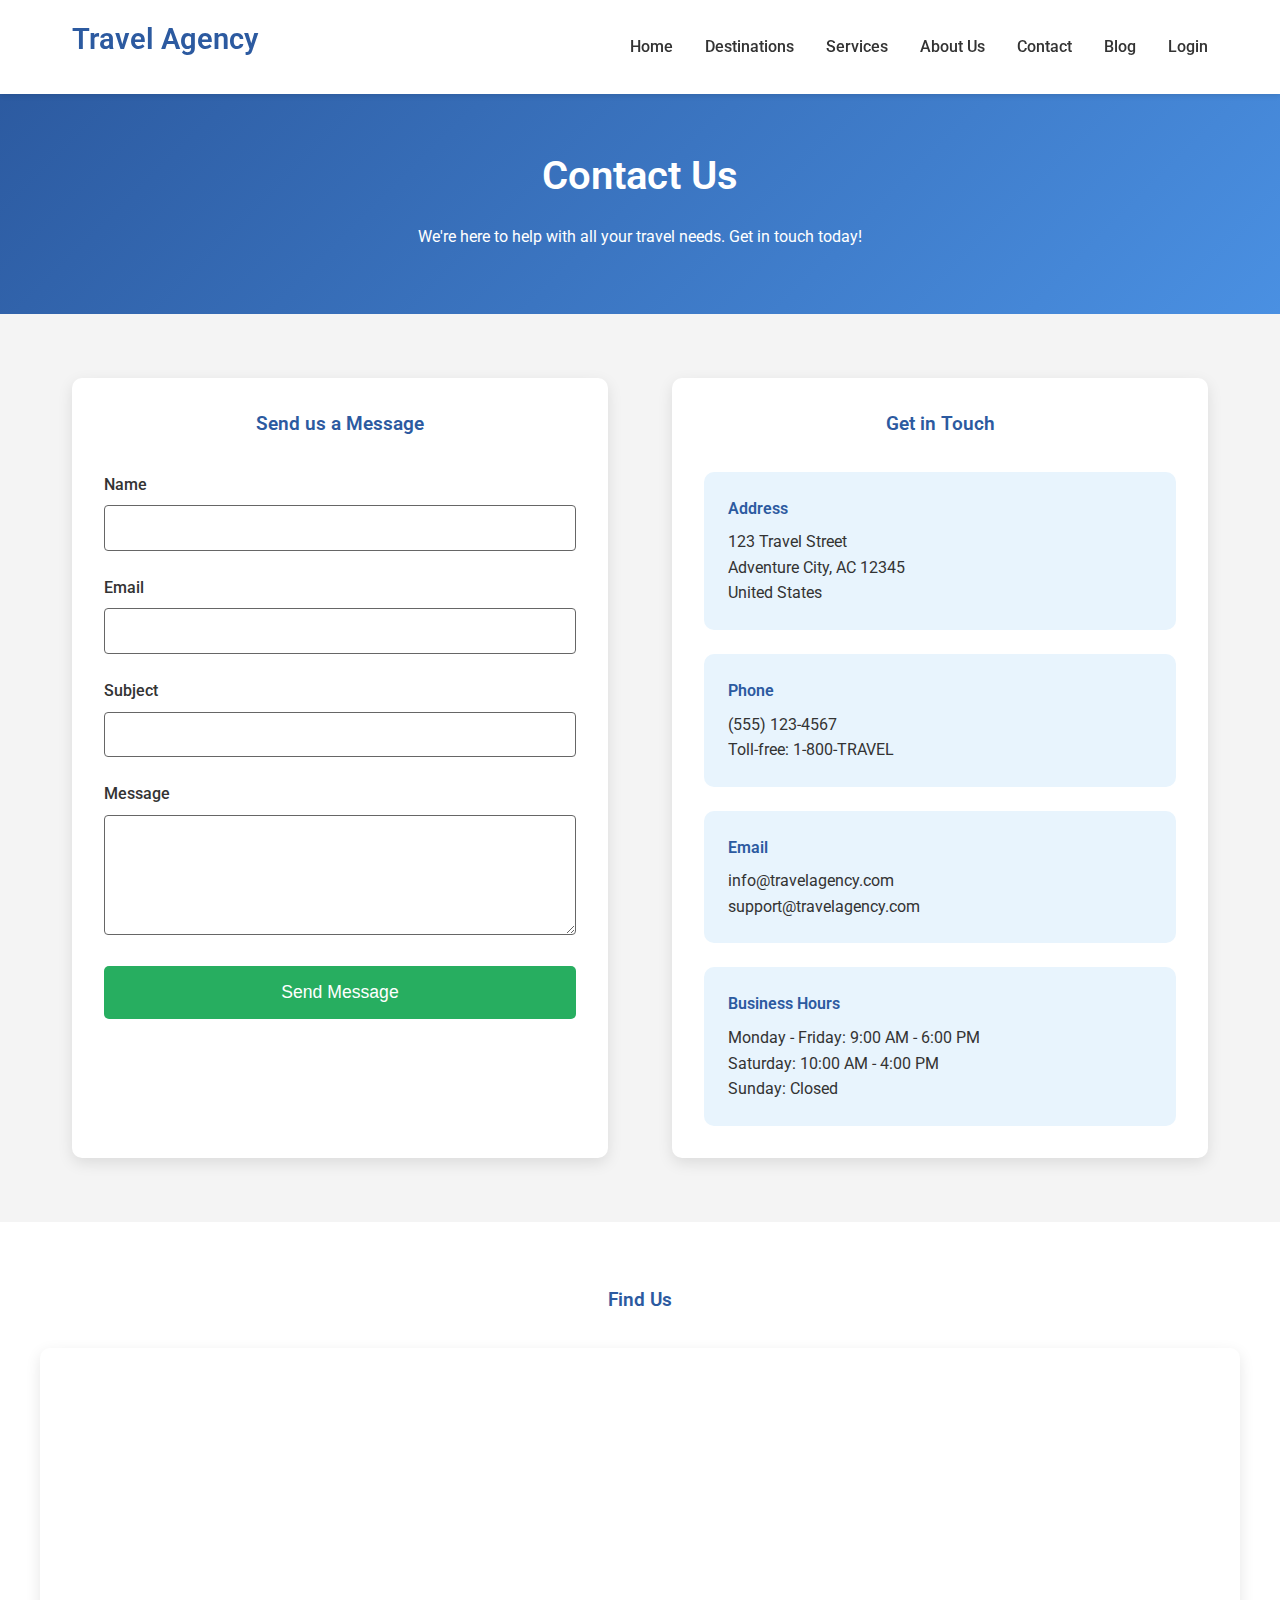
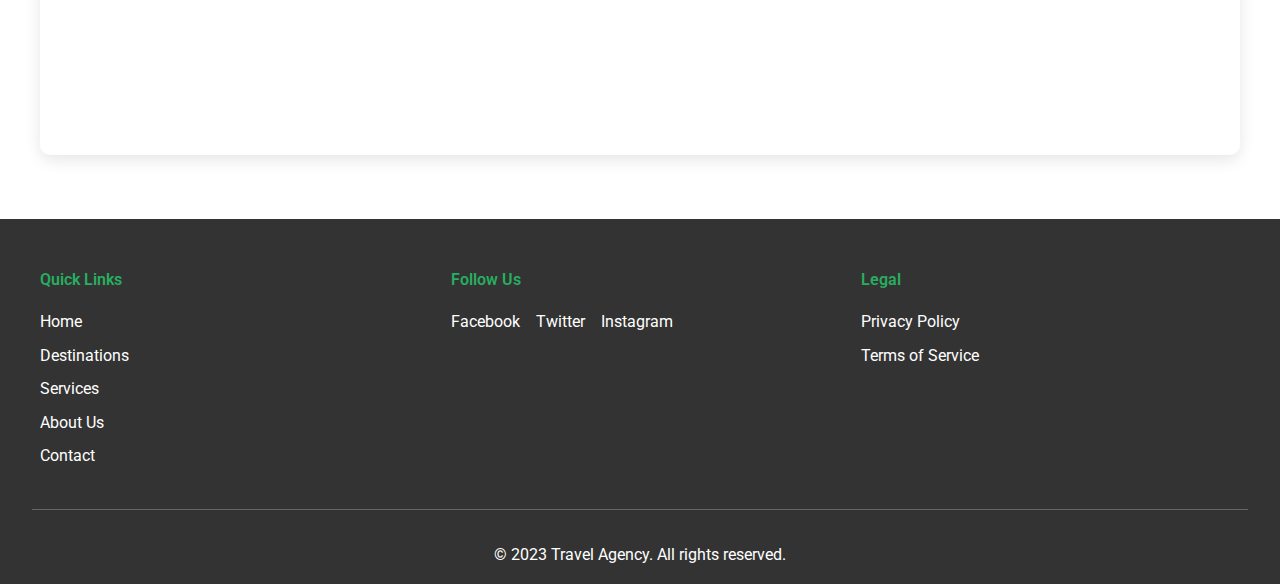
<file: contact.html>
<!DOCTYPE html>
<html lang="en">
<head>
    <meta charset="UTF-8">
    <meta name="viewport" content="width=device-width, initial-scale=1.0">
    <meta name="description" content="Contact Travel Agency for inquiries, bookings, and support. Find our office location and get in touch with our team.">
    <meta name="keywords" content="contact travel agency, travel inquiries, customer support, office location">
    <title>Contact Us - Travel Agency</title>
    <link rel="stylesheet" href="style.css">
    <link rel="icon" href="images/favicon.ico" type="image/x-icon">
</head>
<body>
    <header>
        <nav>
            <div class="logo">
                <h1>Travel Agency</h1>
            </div>
            <ul class="nav-links">
                <li><a href="index.html">Home</a></li>
                <li><a href="destinations.html">Destinations</a></li>
                <li><a href="services.html">Services</a></li>
                <li><a href="about.html">About Us</a></li>
                <li><a href="contact.html">Contact</a></li>
                <li><a href="blog.html">Blog</a></li>
                <li><a href="login.html">Login</a></li>
            </ul>
            <div class="hamburger">
                <span></span>
                <span></span>
                <span></span>
            </div>
        </nav>
    </header>

    <main>
        <section class="page-header">
            <h2>Contact Us</h2>
            <p>We're here to help with all your travel needs. Get in touch today!</p>
        </section>

        <section class="contact-content">
            <div class="contact-form-section">
                <h3>Send us a Message</h3>
                <form id="contact-form">
                    <div class="form-group">
                        <label for="name">Name</label>
                        <input type="text" id="name" name="name" required>
                    </div>
                    <div class="form-group">
                        <label for="email">Email</label>
                        <input type="email" id="email" name="email" required>
                    </div>
                    <div class="form-group">
                        <label for="subject">Subject</label>
                        <input type="text" id="subject" name="subject" required>
                    </div>
                    <div class="form-group">
                        <label for="message">Message</label>
                        <textarea id="message" name="message" rows="5" required></textarea>
                    </div>
                    <button type="submit" class="submit-btn">Send Message</button>
                </form>
            </div>

            <div class="contact-info-section">
                <h3>Get in Touch</h3>
                <div class="contact-details">
                    <div class="contact-item">
                        <h4>Address</h4>
                        <p>123 Travel Street<br>Adventure City, AC 12345<br>United States</p>
                    </div>
                    <div class="contact-item">
                        <h4>Phone</h4>
                        <p>(555) 123-4567</p>
                        <p>Toll-free: 1-800-TRAVEL</p>
                    </div>
                    <div class="contact-item">
                        <h4>Email</h4>
                        <p>info@travelagency.com</p>
                        <p>support@travelagency.com</p>
                    </div>
                    <div class="contact-item">
                        <h4>Business Hours</h4>
                        <p>Monday - Friday: 9:00 AM - 6:00 PM</p>
                        <p>Saturday: 10:00 AM - 4:00 PM</p>
                        <p>Sunday: Closed</p>
                    </div>
                </div>
            </div>
        </section>

        <section class="map-section">
            <h3>Find Us</h3>
            <div class="map-container">
                <iframe src="https://www.google.com/maps/embed?pb=!1m18!1m12!1m3!1d3022.2412648750455!2d-73.98785368459375!3d40.75058097932847!2m3!1f0!2f0!3f0!3m2!1i1024!2i768!4f13.1!3m3!1m2!1s0x89c259a9b3117469%3A0xd134e199a405a163!2sEmpire%20State%20Building!5e0!3m2!1sen!2sus!4v1609459200000!5m2!1sen!2sus" width="100%" height="400" style="border:0;" allowfullscreen="" loading="lazy"></iframe>
            </div>
        </section>
    </main>

    <footer>
        <div class="footer-content">
            <div class="footer-section">
                <h4>Quick Links</h4>
                <ul>
                    <li><a href="index.html">Home</a></li>
                    <li><a href="destinations.html">Destinations</a></li>
                    <li><a href="services.html">Services</a></li>
                    <li><a href="about.html">About Us</a></li>
                    <li><a href="contact.html">Contact</a></li>
                </ul>
            </div>
            <div class="footer-section">
                <h4>Follow Us</h4>
                <ul class="social-links">
                    <li><a href="#" aria-label="Facebook">Facebook</a></li>
                    <li><a href="#" aria-label="Twitter">Twitter</a></li>
                    <li><a href="#" aria-label="Instagram">Instagram</a></li>
                </ul>
            </div>
            <div class="footer-section">
                <h4>Legal</h4>
                <ul>
                    <li><a href="#">Privacy Policy</a></li>
                    <li><a href="#">Terms of Service</a></li>
                </ul>
            </div>
        </div>
        <p>&copy; 2023 Travel Agency. All rights reserved.</p>
    </footer>

    <script src="script.js"></script>
</body>
</html>
</file>
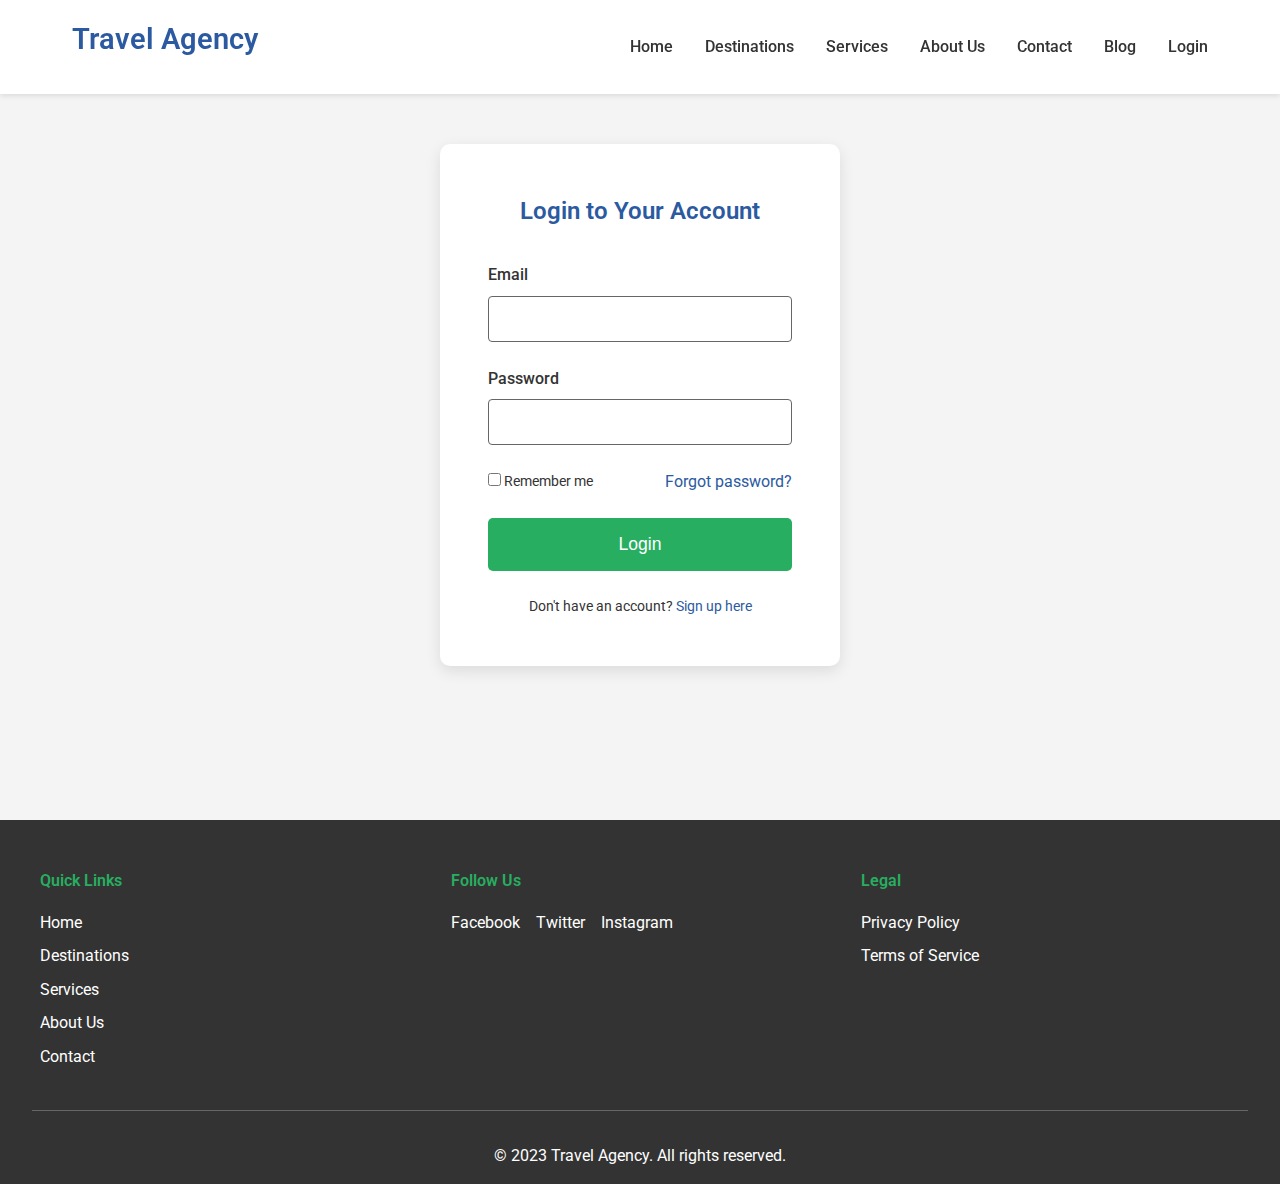
<file: login.html>
<!DOCTYPE html>
<html lang="en">
<head>
    <meta charset="UTF-8">
    <meta name="viewport" content="width=device-width, initial-scale=1.0">
    <meta name="description" content="Login to your Travel Agency account to manage bookings, view travel history, and access exclusive deals.">
    <meta name="keywords" content="login, travel account, user login, booking management">
    <title>Login - Travel Agency</title>
    <link rel="stylesheet" href="style.css">
    <link rel="icon" href="images/favicon.ico" type="image/x-icon">
</head>
<body>
    <header>
        <nav>
            <div class="logo">
                <h1>Travel Agency</h1>
            </div>
            <ul class="nav-links">
                <li><a href="index.html">Home</a></li>
                <li><a href="destinations.html">Destinations</a></li>
                <li><a href="services.html">Services</a></li>
                <li><a href="about.html">About Us</a></li>
                <li><a href="contact.html">Contact</a></li>
                <li><a href="blog.html">Blog</a></li>
                <li><a href="login.html">Login</a></li>
            </ul>
            <div class="hamburger">
                <span></span>
                <span></span>
                <span></span>
            </div>
        </nav>
    </header>

    <main>
        <section class="login-section">
            <div class="login-container">
                <h2>Login to Your Account</h2>
                <form id="login-form">
                    <div class="form-group">
                        <label for="login-email">Email</label>
                        <input type="email" id="login-email" name="email" required>
                    </div>
                    <div class="form-group">
                        <label for="login-password">Password</label>
                        <input type="password" id="login-password" name="password" required>
                    </div>
                    <div class="form-options">
                        <label>
                            <input type="checkbox" name="remember"> Remember me
                        </label>
                        <a href="#" class="forgot-password">Forgot password?</a>
                    </div>
                    <button type="submit" class="login-btn">Login</button>
                </form>
                <p class="signup-link">Don't have an account? <a href="signup.html">Sign up here</a></p>
            </div>
        </section>
    </main>

    <footer>
        <div class="footer-content">
            <div class="footer-section">
                <h4>Quick Links</h4>
                <ul>
                    <li><a href="index.html">Home</a></li>
                    <li><a href="destinations.html">Destinations</a></li>
                    <li><a href="services.html">Services</a></li>
                    <li><a href="about.html">About Us</a></li>
                    <li><a href="contact.html">Contact</a></li>
                </ul>
            </div>
            <div class="footer-section">
                <h4>Follow Us</h4>
                <ul class="social-links">
                    <li><a href="#" aria-label="Facebook">Facebook</a></li>
                    <li><a href="#" aria-label="Twitter">Twitter</a></li>
                    <li><a href="#" aria-label="Instagram">Instagram</a></li>
                </ul>
            </div>
            <div class="footer-section">
                <h4>Legal</h4>
                <ul>
                    <li><a href="#">Privacy Policy</a></li>
                    <li><a href="#">Terms of Service</a></li>
                </ul>
            </div>
        </div>
        <p>&copy; 2023 Travel Agency. All rights reserved.</p>
    </footer>

    <script src="script.js"></script>
</body>
</html>
</file>
<file: style.css>
/* Import Google Fonts for placeholder fonts */
@import url('https://fonts.googleapis.com/css2?family=Roboto:wght@400;600&display=swap');

/* Reset and Base Styles */
* {
    margin: 0;
    padding: 0;
    box-sizing: border-box;
}

body {
    font-family: 'Roboto', 'Arial', sans-serif;
    line-height: 1.6;
    color: #333;
    background-color: #f4f4f4;
}

h1, h2, h3, h4, h5, h6 {
    font-weight: 600;
    margin-bottom: 1rem;
}

a {
    text-decoration: none;
    color: #2c5aa0;
}

a:hover {
    color: #1a3d6b;
}

img {
    max-width: 100%;
    height: auto;
}

/* Color Scheme Variables */
:root {
    --primary-blue: #2c5aa0;
    --secondary-blue: #4a90e2;
    --light-blue: #e8f4fd;
    --primary-green: #27ae60;
    --secondary-green: #2ecc71;
    --light-green: #d5f4e6;
    --dark-gray: #333;
    --medium-gray: #666;
    --light-gray: #f4f4f4;
    --white: #fff;
}

/* Navigation */
header {
    background-color: var(--white);
    box-shadow: 0 2px 5px rgba(0,0,0,0.1);
    position: fixed;
    width: 100%;
    top: 0;
    z-index: 1000;
}

nav {
    display: flex;
    justify-content: space-between;
    align-items: center;
    padding: 1rem 2rem;
    max-width: 1200px;
    margin: 0 auto;
}

.logo h1 {
    color: var(--primary-blue);
    font-size: 1.8rem;
}

.nav-links {
    display: flex;
    list-style: none;
}

.nav-links li {
    margin-left: 2rem;
}

.nav-links a {
    color: var(--dark-gray);
    font-weight: 500;
    transition: color 0.3s;
}

.nav-links a:hover {
    color: var(--primary-blue);
}

.hamburger {
    display: none;
    flex-direction: column;
    cursor: pointer;
}

.hamburger span {
    width: 25px;
    height: 3px;
    background-color: var(--dark-gray);
    margin: 3px 0;
    transition: 0.3s;
}

/* Main Content */
main {
    margin-top: 80px;
    min-height: calc(100vh - 160px);
}

/* Page Headers */
.page-header {
    text-align: center;
    padding: 4rem 2rem;
    background: linear-gradient(135deg, var(--primary-blue), var(--secondary-blue));
    color: var(--white);
}

.page-header h2 {
    font-size: 2.5rem;
    margin-bottom: 1rem;
}

/* Hero Section */
.hero {
    display: flex;
    align-items: center;
    min-height: 80vh;
    background: linear-gradient(135deg, var(--primary-blue), var(--secondary-blue));
    color: var(--white);
    padding: 2rem;
}

.hero-content {
    flex: 1;
    max-width: 600px;
}

.hero-content h2 {
    font-size: 3rem;
    margin-bottom: 1rem;
}

.hero-content p {
    font-size: 1.2rem;
    margin-bottom: 2rem;
}

.search-bar {
    display: flex;
    margin-bottom: 2rem;
}

.search-bar input {
    flex: 1;
    padding: 0.8rem;
    border: none;
    border-radius: 4px 0 0 4px;
    font-size: 1rem;
}

.search-bar button {
    padding: 0.8rem 1.5rem;
    background-color: var(--primary-green);
    color: var(--white);
    border: none;
    border-radius: 0 4px 4px 0;
    cursor: pointer;
    font-size: 1rem;
    transition: background-color 0.3s;
}

.search-bar button:hover {
    background-color: var(--secondary-green);
}

.cta-btn {
    display: inline-block;
    padding: 1rem 2rem;
    background-color: var(--primary-green);
    color: var(--white);
    border-radius: 5px;
    font-size: 1.1rem;
    transition: background-color 0.3s;
}

.cta-btn:hover {
    background-color: var(--secondary-green);
}

.hero-image {
    flex: 1;
    text-align: center;
}

.hero-image img {
    max-width: 100%;
    border-radius: 10px;
    box-shadow: 0 10px 30px rgba(0,0,0,0.2);
}

/* Featured Deals */
.featured-deals {
    padding: 4rem 2rem;
    background-color: var(--white);
    text-align: center;
}

.featured-deals h3 {
    font-size: 2rem;
    margin-bottom: 2rem;
    color: var(--primary-blue);
}

.deals-grid {
    display: grid;
    grid-template-columns: repeat(auto-fit, minmax(300px, 1fr));
    gap: 2rem;
    max-width: 1200px;
    margin: 0 auto;
}

.deal-card {
    background-color: var(--white);
    border-radius: 10px;
    overflow: hidden;
    box-shadow: 0 5px 15px rgba(0,0,0,0.1);
    transition: transform 0.3s;
}

.deal-card:hover {
    transform: translateY(-5px);
}

.deal-card img {
    width: 100%;
    height: 200px;
    object-fit: cover;
}

.deal-card h4 {
    padding: 1rem;
    font-size: 1.3rem;
    color: var(--primary-blue);
}

.deal-card p {
    padding: 0 1rem;
    color: var(--medium-gray);
}

.book-btn {
    display: block;
    width: 100%;
    padding: 0.8rem;
    background-color: var(--primary-green);
    color: var(--white);
    border: none;
    cursor: pointer;
    font-size: 1rem;
    transition: background-color 0.3s;
}

.book-btn:hover {
    background-color: var(--secondary-green);
}

/* Testimonials */
.testimonials {
    padding: 4rem 2rem;
    background-color: var(--light-blue);
}

.testimonials h3 {
    text-align: center;
    font-size: 2rem;
    margin-bottom: 2rem;
    color: var(--primary-blue);
}

.testimonial-grid {
    display: grid;
    grid-template-columns: repeat(auto-fit, minmax(250px, 1fr));
    gap: 2rem;
    max-width: 1200px;
    margin: 0 auto;
}

.testimonial {
    background-color: var(--white);
    padding: 2rem;
    border-radius: 10px;
    box-shadow: 0 5px 15px rgba(0,0,0,0.1);
    text-align: center;
}

.testimonial p {
    font-style: italic;
    margin-bottom: 1rem;
    color: var(--medium-gray);
}

.testimonial cite {
    font-weight: bold;
    color: var(--primary-blue);
}

/* Newsletter */
.newsletter {
    padding: 4rem 2rem;
    background-color: var(--primary-blue);
    color: var(--white);
    text-align: center;
}

.newsletter h3 {
    font-size: 2rem;
    margin-bottom: 1rem;
}

.newsletter p {
    margin-bottom: 2rem;
    font-size: 1.1rem;
}

.newsletter form {
    display: flex;
    justify-content: center;
    max-width: 500px;
    margin: 0 auto;
}

.newsletter input {
    flex: 1;
    padding: 0.8rem;
    border: none;
    border-radius: 4px 0 0 4px;
    font-size: 1rem;
}

.newsletter button {
    padding: 0.8rem 1.5rem;
    background-color: var(--primary-green);
    color: var(--white);
    border: none;
    border-radius: 0 4px 4px 0;
    cursor: pointer;
    font-size: 1rem;
    transition: background-color 0.3s;
}

.newsletter button:hover {
    background-color: var(--secondary-green);
}

/* Destinations Page */
.filters {
    padding: 2rem;
    background-color: var(--white);
    border-bottom: 1px solid var(--light-gray);
}

.filter-options {
    display: flex;
    justify-content: center;
    gap: 1rem;
    max-width: 1200px;
    margin: 0 auto;
}

.filter-options select {
    padding: 0.5rem;
    border: 1px solid var(--medium-gray);
    border-radius: 4px;
    font-size: 1rem;
}

.destinations-grid {
    display: grid;
    grid-template-columns: repeat(auto-fit, minmax(300px, 1fr));
    gap: 2rem;
    padding: 4rem 2rem;
    max-width: 1200px;
    margin: 0 auto;
}

.destination-card {
    background-color: var(--white);
    border-radius: 10px;
    overflow: hidden;
    box-shadow: 0 5px 15px rgba(0,0,0,0.1);
    transition: transform 0.3s;
}

.destination-card:hover {
    transform: translateY(-5px);
}

.destination-card img {
    width: 100%;
    height: 200px;
    object-fit: cover;
}

.destination-info {
    padding: 1.5rem;
}

.destination-info h3 {
    color: var(--primary-blue);
    margin-bottom: 0.5rem;
}

.destination-info p {
    color: var(--medium-gray);
    margin-bottom: 1rem;
}

.price {
    font-weight: bold;
    color: var(--primary-green);
    margin-bottom: 1rem;
}

.learn-more {
    display: inline-block;
    padding: 0.5rem 1rem;
    background-color: var(--primary-blue);
    color: var(--white);
    border-radius: 4px;
    transition: background-color 0.3s;
}

.learn-more:hover {
    background-color: var(--secondary-blue);
}

/* Services Page */
.services-grid {
    display: grid;
    grid-template-columns: repeat(auto-fit, minmax(300px, 1fr));
    gap: 2rem;
    padding: 4rem 2rem;
    max-width: 1200px;
    margin: 0 auto;
}

.service-card {
    background-color: var(--white);
    padding: 2rem;
    border-radius: 10px;
    box-shadow: 0 5px 15px rgba(0,0,0,0.1);
    text-align: center;
    transition: transform 0.3s;
}

.service-card:hover {
    transform: translateY(-5px);
}

.service-icon {
    margin-bottom: 1rem;
}

.service-icon img {
    width: 80px;
    height: 80px;
}

.service-card h3 {
    color: var(--primary-blue);
    margin-bottom: 1rem;
}

.service-card ul {
    list-style: none;
    text-align: left;
    margin-bottom: 1.5rem;
}

.service-card li {
    margin-bottom: 0.5rem;
    padding-left: 1rem;
    position: relative;
}

.service-card li:before {
    content: "✓";
    color: var(--primary-green);
    position: absolute;
    left: 0;
}

.service-btn {
    display: inline-block;
    padding: 0.8rem 1.5rem;
    background-color: var(--primary-green);
    color: var(--white);
    border-radius: 5px;
    font-size: 1rem;
    transition: background-color 0.3s;
}

.service-btn:hover {
    background-color: var(--secondary-green);
}

.why-choose-us {
    padding: 4rem 2rem;
    background-color: var(--light-green);
    text-align: center;
}

.why-choose-us h3 {
    font-size: 2rem;
    margin-bottom: 2rem;
    color: var(--primary-blue);
}

.benefits {
    display: grid;
    grid-template-columns: repeat(auto-fit, minmax(250px, 1fr));
    gap: 2rem;
    max-width: 1200px;
    margin: 0 auto;
}

.benefit {
    background-color: var(--white);
    padding: 2rem;
    border-radius: 10px;
    box-shadow: 0 5px 15px rgba(0,0,0,0.1);
}

.benefit h4 {
    color: var(--primary-blue);
    margin-bottom: 1rem;
}

/* About Page */
.company-history, .mission-vision, .team, .contact-info {
    padding: 4rem 2rem;
    max-width: 1200px;
    margin: 0 auto;
}

.company-history, .contact-info {
    background-color: var(--white);
}

.mission-vision {
    background-color: var(--light-blue);
    display: grid;
    grid-template-columns: 1fr 1fr;
    gap: 2rem;
}

.mission, .vision {
    background-color: var(--white);
    padding: 2rem;
    border-radius: 10px;
    box-shadow: 0 5px 15px rgba(0,0,0,0.1);
}

.team-grid {
    display: grid;
    grid-template-columns: repeat(auto-fit, minmax(250px, 1fr));
    gap: 2rem;
}

.team-member {
    background-color: var(--white);
    border-radius: 10px;
    overflow: hidden;
    box-shadow: 0 5px 15px rgba(0,0,0,0.1);
    text-align: center;
}

.team-member img {
    width: 100%;
    height: 200px;
    object-fit: cover;
}

.team-member h4 {
    color: var(--primary-blue);
    margin: 1rem 0 0.5rem;
}

.team-member p:first-of-type {
    font-weight: bold;
    color: var(--primary-green);
    margin-bottom: 1rem;
}

.contact-details {
    display: grid;
    grid-template-columns: repeat(auto-fit, minmax(200px, 1fr));
    gap: 2rem;
}

.contact-item {
    background-color: var(--light-blue);
    padding: 1.5rem;
    border-radius: 10px;
}

.contact-item h4 {
    color: var(--primary-blue);
    margin-bottom: 1rem;
}

/* Contact Page */
.contact-content {
    display: grid;
    grid-template-columns: 1fr 1fr;
    gap: 4rem;
    padding: 4rem 2rem;
    max-width: 1200px;
    margin: 0 auto;
}

.contact-form-section, .contact-info-section {
    background-color: var(--white);
    padding: 2rem;
    border-radius: 10px;
    box-shadow: 0 5px 15px rgba(0,0,0,0.1);
}

.contact-form-section h3, .contact-info-section h3 {
    color: var(--primary-blue);
    margin-bottom: 2rem;
    text-align: center;
}

.form-group {
    margin-bottom: 1.5rem;
}

.form-group label {
    display: block;
    margin-bottom: 0.5rem;
    font-weight: 500;
}

.form-group input, .form-group textarea {
    width: 100%;
    padding: 0.8rem;
    border: 1px solid var(--medium-gray);
    border-radius: 4px;
    font-size: 1rem;
}

.form-group textarea {
    resize: vertical;
    min-height: 120px;
}

.submit-btn {
    display: block;
    width: 100%;
    padding: 1rem;
    background-color: var(--primary-green);
    color: var(--white);
    border: none;
    border-radius: 5px;
    font-size: 1.1rem;
    cursor: pointer;
    transition: background-color 0.3s;
}

.submit-btn:hover {
    background-color: var(--secondary-green);
}

.contact-details {
    display: flex;
    flex-direction: column;
    gap: 1.5rem;
}

.contact-item h4 {
    color: var(--primary-blue);
    margin-bottom: 0.5rem;
}

.map-section {
    padding: 4rem 2rem;
    background-color: var(--white);
}

.map-section h3 {
    text-align: center;
    color: var(--primary-blue);
    margin-bottom: 2rem;
}

.map-container {
    max-width: 1200px;
    margin: 0 auto;
    border-radius: 10px;
    overflow: hidden;
    box-shadow: 0 5px 15px rgba(0,0,0,0.1);
}

/* Blog Page */
.blog-posts {
    padding: 4rem 2rem;
    max-width: 1200px;
    margin: 0 auto;
}

.blog-post {
    background-color: var(--white);
    border-radius: 10px;
    overflow: hidden;
    box-shadow: 0 5px 15px rgba(0,0,0,0.1);
    margin-bottom: 3rem;
    display: grid;
    grid-template-columns: 1fr 2fr;
    gap: 2rem;
}

.blog-post.featured {
    grid-template-columns: 1fr;
    text-align: center;
}

.blog-post img {
    width: 100%;
    height: 250px;
    object-fit: cover;
}

.post-content {
    padding: 2rem;
}

.post-content h3 {
    color: var(--primary-blue);
    margin-bottom: 1rem;
}

.post-meta {
    color: var(--medium-gray);
    font-size: 0.9rem;
    margin-bottom: 1rem;
}

.post-content p {
    margin-bottom: 1.5rem;
    color: var(--dark-gray);
}

.read-more {
    display: inline-block;
    padding: 0.5rem 1rem;
    background-color: var(--primary-blue);
    color: var(--white);
    border-radius: 4px;
    transition: background-color 0.3s;
}

.read-more:hover {
    background-color: var(--secondary-blue);
}

/* Login/Signup Pages */
.login-section, .signup-section {
    display: flex;
    justify-content: center;
    align-items: center;
    min-height: 70vh;
    padding: 4rem 2rem;
}

.login-container, .signup-container {
    background-color: var(--white);
    padding: 3rem;
    border-radius: 10px;
    box-shadow: 0 5px 15px rgba(0,0,0,0.1);
    max-width: 400px;
    width: 100%;
}

.login-container h2, .signup-container h2 {
    text-align: center;
    color: var(--primary-blue);
    margin-bottom: 2rem;
}

.form-options {
    display: flex;
    justify-content: space-between;
    align-items: center;
    margin-bottom: 1.5rem;
}

.form-options label {
    font-size: 0.9rem;
}

.forgot-password {
    color: var(--primary-blue);
}

.login-btn, .signup-btn {
    display: block;
    width: 100%;
    padding: 1rem;
    background-color: var(--primary-green);
    color: var(--white);
    border: none;
    border-radius: 5px;
    font-size: 1.1rem;
    cursor: pointer;
    transition: background-color 0.3s;
}

.login-btn:hover, .signup-btn:hover {
    background-color: var(--secondary-green);
}

.signup-link, .login-link {
    text-align: center;
    margin-top: 1.5rem;
    font-size: 0.9rem;
}

/* Footer */
footer {
    background-color: var(--dark-gray);
    color: var(--white);
    padding: 3rem 2rem 1rem;
}

.footer-content {
    display: grid;
    grid-template-columns: repeat(auto-fit, minmax(200px, 1fr));
    gap: 2rem;
    max-width: 1200px;
    margin: 0 auto;
}

.footer-section h4 {
    color: var(--primary-green);
    margin-bottom: 1rem;
}

.footer-section ul {
    list-style: none;
}

.footer-section li {
    margin-bottom: 0.5rem;
}

.footer-section a {
    color: var(--white);
    transition: color 0.3s;
}

.footer-section a:hover {
    color: var(--primary-green);
}

.social-links {
    display: flex;
    gap: 1rem;
}

.social-links li {
    display: inline;
}

footer p {
    text-align: center;
    margin-top: 2rem;
    padding-top: 2rem;
    border-top: 1px solid var(--medium-gray);
}

/* Responsive Design */
@media (max-width: 768px) {
    nav {
        padding: 1rem;
    }

    .nav-links {
        display: none;
        flex-direction: column;
        position: absolute;
        top: 100%;
        left: 0;
        width: 100%;
        background-color: var(--white);
        padding: 1rem;
        box-shadow: 0 2px 5px rgba(0,0,0,0.1);
    }

    .nav-links.active {
        display: flex;
    }

    .nav-links li {
        margin: 0.5rem 0;
    }

    .hamburger {
        display: flex;
    }

    .hero {
        flex-direction: column;
        text-align: center;
        padding: 2rem 1rem;
    }

    .hero-content h2 {
        font-size: 2rem;
    }

    .search-bar {
        flex-direction: column;
    }

    .search-bar input, .search-bar button {
        border-radius: 4px;
        margin-bottom: 0.5rem;
    }

    .deals-grid, .testimonial-grid, .services-grid, .team-grid, .benefits, .contact-details {
        grid-template-columns: 1fr;
    }

    .mission-vision {
        grid-template-columns: 1fr;
    }

    .contact-content {
        grid-template-columns: 1fr;
        gap: 2rem;
    }

    .blog-post {
        grid-template-columns: 1fr;
    }

    .newsletter form {
        flex-direction: column;
    }

    .newsletter input, .newsletter button {
        border-radius: 4px;
        margin-bottom: 0.5rem;
    }

    .filter-options {
        flex-direction: column;
        align-items: stretch;
    }

    .filter-options select {
        margin-bottom: 0.5rem;
    }
}

@media (max-width: 480px) {
    .hero-content h2 {
        font-size: 1.5rem;
    }

    .page-header h2 {
        font-size: 2rem;
    }

    .page-header {
        padding: 2rem 1rem;
    }

    .featured-deals, .testimonials, .newsletter, .services-grid, .blog-posts {
        padding: 2rem 1rem;
    }
}

/* Accessibility */
.sr-only {
    position: absolute;
    width: 1px;
    height: 1px;
    padding: 0;
    margin: -1px;
    overflow: hidden;
    clip: rect(0, 0, 0, 0);
    white-space: nowrap;
    border: 0;
}

button:focus, input:focus, select:focus, textarea:focus {
    outline: 2px solid var(--primary-blue);
    outline-offset: 2px;
}

/* Print Styles */
@media print {
    header, footer, .newsletter, .search-bar, .cta-btn {
        display: none;
    }

    body {
        font-size: 12pt;
        line-height: 1.4;
    }

    h1, h2, h3 {
        page-break-after: avoid;
    }

    .page-header {
        background: none;
        color: black;
    }
}
</file>
